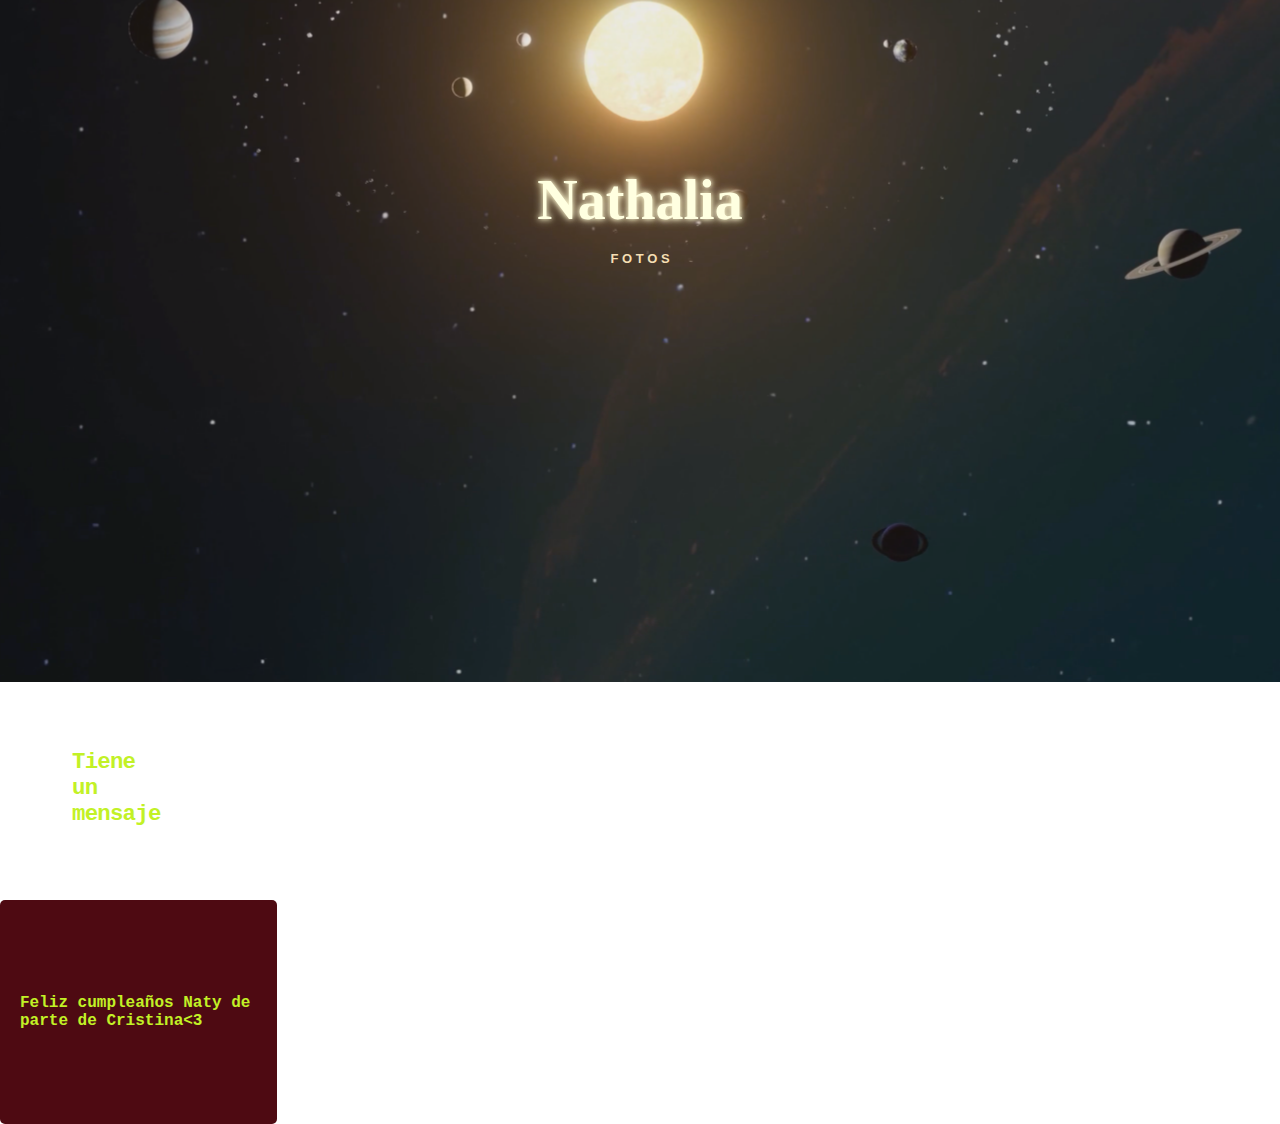
<file: index.html>
<!DOCTYPE html>
<html>
<head>
    <meta charset="utf-8">
    <title>Para Naty</title>
    <link rel="stylesheet" type="text/css" href="css/estilo-principal.css">
    <style>
        body {
            margin: 0;
            padding: 0;
            overflow: hidden;
            background-image: url('videos/spacefondo.png');
            background-size: full;
            background-position: center;
            background-repeat: no-repeat;
        }
    </style>
</head>
    
<body>
    <h1>Nathalia</h1>

    <div class="menu">
        <button>
            <a href="html/fotos.html">F O T O S</a>
            <div id="clip">
                <div id="leftTop" class="corner"></div>
                <div id="rightBottom" class="corner"></div>
                <div id="rightTop" class="corner"></div>
                <div id="leftBottom" class="corner"></div>
            </div>
            <span id="rightArrow" class="arrow"></span>
            <span id="leftArrow" class="arrow"></span>
        </button>
    </div>

    <footer>
        <div class="card">
            <strong> Tiene un mensaje</strong>
            <span>Feliz cumpleaños Naty de parte de Cristina<3</span>
        </div>
    </footer> 
</body>
</html>
</file>
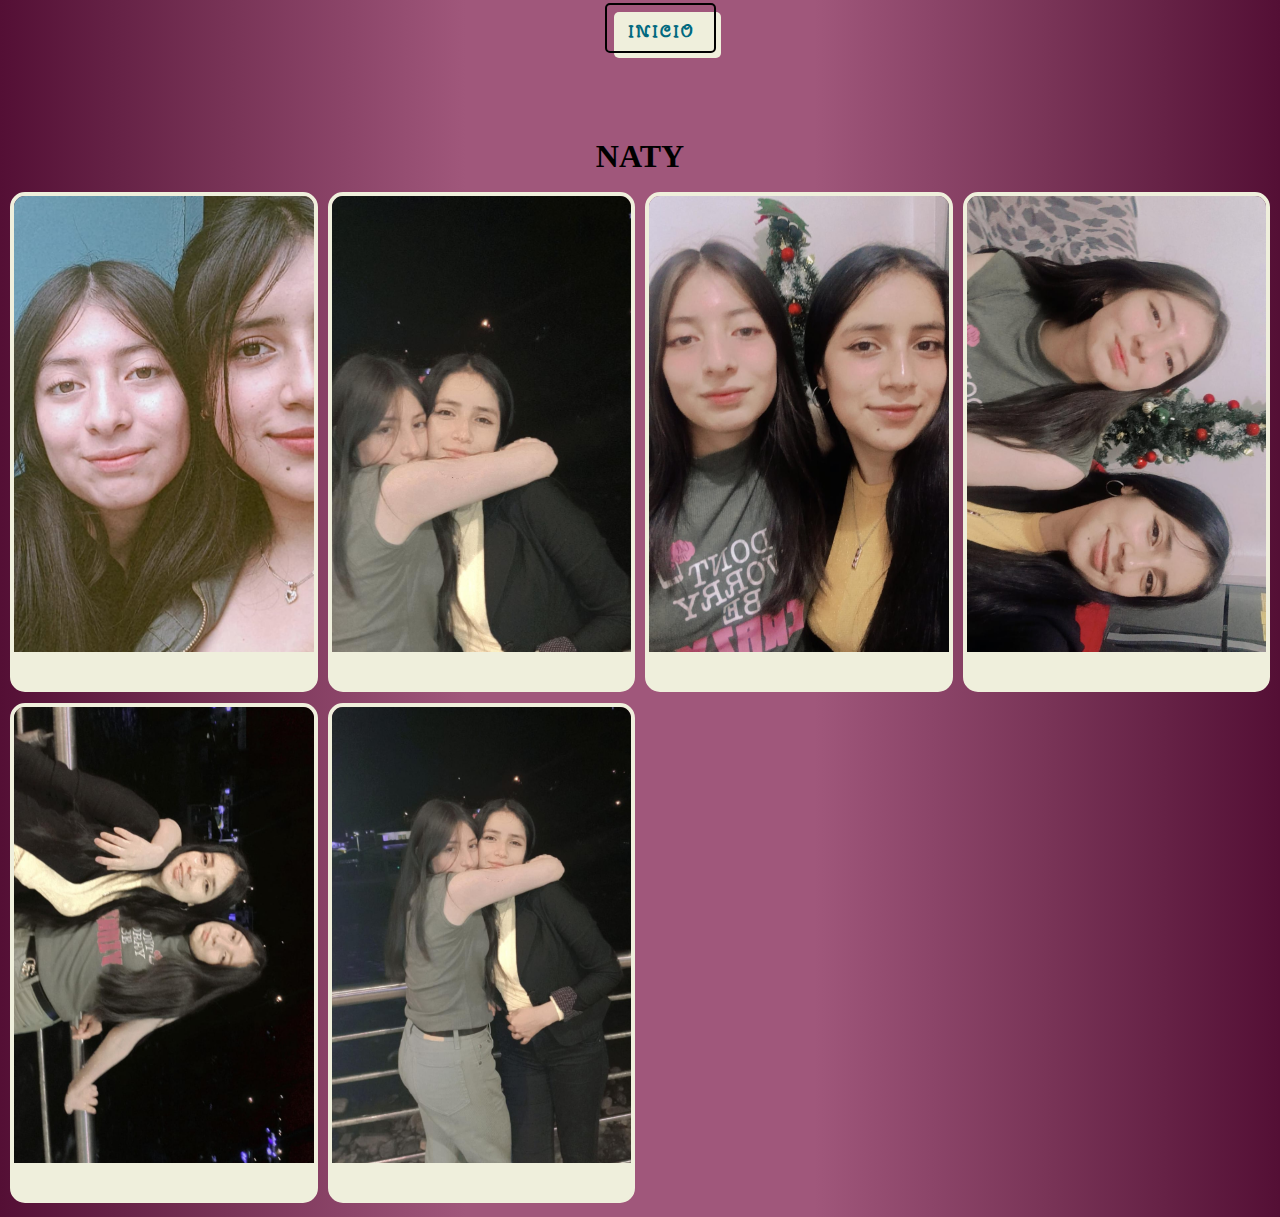
<file: html/fotos.html>
<!DOCTYPE html>
<html>
<head>
	<meta charset="utf-8">
	<title>Para Naty</title>
	<link rel="stylesheet" type="text/css" href="../css/estilo-fotos.css">
	<link href="https://fonts.googleapis.com/css2?family=Rock+Salt&display=swap" rel="stylesheet">
	<link href="https://fonts.googleapis.com/css2?family=Yuji+Mai&display=swap" rel="stylesheet">
</head>
		
<body>
	
	<div class="menu">
		<div class="menu__botones">
			<button><a href="../index.html">INICIO</a></button>
		</div>
	</div>



	<article>
		<section>
			<div>
				<h1>NATY</h1>
			</div>
		</section>
	</article>

	<div class="container">
		<div class="column">
			<img alt="photo 1 " src="../fotos/1.jpeg">
			<img alt="photo 5 " src="../fotos/5.jpeg">
		</div>
		<div class="column">
			<img alt="photo 2 " src="../fotos/2.jpeg">
			<img alt="photo 6 " src="../fotos/6.jpeg">
		</div>

		<div class="column">
			<img alt="photo 3 " src="../fotos/3.jpeg">
		</div>

		<div class="column">
			<img alt="photo 4 " src="../fotos/4.jpeg">
		</div>
	</div>
	

</body>
</html>
</file>
<file: css/estilo-principal.css>
* {
  padding: 0;
  margin: 0;
}

body {
  overflow-y: hidden;
}

video {
  position: absolute;
  z-index: -1;
  width: 100%;
  height: auto;
}

h1 {
  text-align: center;
  padding-top: 3em;
  font-family: 'Gloria Hallelujah', cursive;
  font-size: 3.5em;
  color: lightyellow;
  text-shadow: 0px 0px 10px #f8f2cb, 0px 0px 5px #f8f2cb;
}

.menu {
  display: flex;
  justify-content: center;
}

button {
  position: relative;
  width: 11em;
  height: 4em;
  outline: none;
  transition: 0.1s;
  background-color: transparent;
  border: none;
  font-size: 13px;
  font-weight: bold;
  color: wheat;
  margin: 0 10px;
}

a {
  position: absolute;
  z-index: 1;
  width: 110px;
  text-decoration: none;
  color: wheat;
  top: 50%;
  left: 50%;
  transform: translate(-50%, -50%);
}

#clip {
  --color: transparent;
  position: absolute;
  top: 0;
  left: 0;
  overflow: hidden;
  width: 100%;
  height: 100%;
  border: 5px double var(--color);
  clip-path: polygon(30% 0%, 70% 0%, 100% 30%, 100% 70%, 70% 100%, 30% 100%, 0% 70%, 0% 30%);
}

.arrow {
  position: absolute;
  transition: 0.2s;
  background-color: transparent;
  top: 35%;
  width: 11%;
  height: 30%;
}

#leftArrow {
  left: -13.5%;
  clip-path: polygon(100% 0, 100% 100%, 0 50%);
}

#rightArrow {
  clip-path: polygon(100% 49%, 0 0, 0 100%);
  left: 102%;
}

button:hover #rightArrow {
  background-color: wheat;
  left: -15%;
  animation: 0.6s ease-in-out both infinite alternate rightArrow8;
}

button:hover #leftArrow {
  background-color: wheat;
  left: 103%;
  animation: 0.6s ease-in-out both infinite alternate leftArrow8;
}

.corner {
  position: absolute;
  width: 4em;
  height: 4em;
  background-color: transparent;
  transform: scale(1) rotate(45deg);
  transition: 0.2s;
}

#rightTop {
  top: -1.98em;
  left: 91%;
}

#leftTop {
  top: -1.96em;
  left: -3.0em;
}

#leftBottom {
  top: 2.10em;
  left: -2.15em;
}

#rightBottom {
  top: 45%;
  left: 88%;
}

button:hover #leftTop {
  animation: 0.1s ease-in-out 0.05s both changeColor8, 0.2s linear 0.4s both lightEffect8;
}

button:hover #rightTop {
  animation: 0.1s ease-in-out 0.15s both changeColor8, 0.2s linear 0.4s both lightEffect8;
}

button:hover #rightBottom {
  animation: 0.1s ease-in-out 0.25s both changeColor8, 0.2s linear 0.4s both lightEffect8;
}

button:hover #leftBottom {
  animation: 0.1s ease-in-out 0.35s both changeColor8, 0.2s linear 0.4s both lightEffect8;
}

button:hover .corner {
  transform: scale(1.25) rotate(45deg);
}

button:hover #clip {
  animation: 0.2s ease-in-out 0.55s both greenLight8;
  --color: wheat;
}

@keyframes changeColor8 {
  from {
    background-color: wheat;
  }
  to {
    background-color: wheat;
  }
}

@keyframes lightEffect8 {
  from {
    box-shadow: 1px 1px 5px wheat;
  }
  to {
    box-shadow: 0 0 2px wheat;
  }
}

@keyframes greenLight8 {
  from {
  }
  to {
    box-shadow: inset 0px 0px 32px wheat;
  }
}

@keyframes leftArrow8 {
  from {
    transform: translate(0px);
  }
  to {
    transform: translateX(10px);
  }
}

@keyframes rightArrow8 {
  from {
    transform: translate(0px);
  }
  to {
    transform: translateX(-10px);
  }
}

footer {
  position: absolute;
  bottom: 0;
}

.card {
  --bg: transparent; /*fondo carta*/
  --hover-bg: #4E0A12; /*fondo carta 2*/
  --hover-text: #C2F126; /*color texto 2*/
  width: 5.8em;
  height: 5em;
  text-align: left;
  background: var(--bg);
  padding: 4.5em;
  border-radius: 5px;
  position: relative;
  overflow: visible;
  transition: .3s cubic-bezier(.6,.4,0,1),transform .15s ease;
  display: flex;
  flex-direction: column;
  justify-content: center;
  align-items: center;
  gap: 1em;
}

.card > :not(span) {
  transition: .3s cubic-bezier(.6,.4,0,1);
}

.card > strong {
  display: block;
  font-size: 1.4rem;
  letter-spacing: -.035em;
  color: #C2F126;
  font-family: 'Space Mono', monospace;
  animation-duration: 2s;
  animation-name: titilar;
  animation-iteration-count: infinite;
}

.card span {
  position: absolute;
  inset: 0;
  width: 100%;
  height: 100%;
  display: flex;
  padding: 0 20px;
  align-items: center;
  color: var(--hover-text);
  border-radius: 5px;
  font-weight: bold;
  top: 100%;
  transition: all .3s cubic-bezier(.6,.4,0,1);
  font-family: 'Space Mono', monospace;
  background-color: var(--hover-bg);
}

.card:hover span {
  top: 0;
  font-size: 1.2em;
}

.card:hover>div,.card:hover>strong {
  opacity: 0;
}

@keyframes titilar{
  from{
    opacity: 100%;
  }
  to{
    opacity: 0%;
  }
}

@media only screen and (max-width: 768px) {
  video {
    width: 100vw;
    height: auto;
    left: 0;
    top: 0;
  }
}
</file>
<file: css/estilo-fotos.css>
*{
	padding: 0;
	margin: 0;
	box-sizing: border-box;
}

.menu{
	position: fixed;
 	background-image: linear-gradient(to left, #540f35, #662246, #793457, #8c4569, #a0577b, #a0577b, #a0577b, #a0577b, #8c4569, #793457, #662246, #540f35);
  width: 100%;
	height: 3.8em;
}

.menu__botones{
	padding-top: 3px;
	text-align: center;
}

a{
	text-decoration: none;
	font-size: 1.3em;
	font-family: 'Yuji Mai', serif;	
	color: #00697f;
}


/* From uiverse.io by @hritik5102 */
button {
  position: relative;
  font-weight: 600;
  height: 50px;
  padding: 12px 20px;
  outline: none;
  border: 2px solid black;
  background-color: transparent;
  border-radius: 5px;
  margin-left: 40px;
}

button:after {
  content: "";
  position: absolute;
  width: 100%;
  top: 7px;
  left: 7px;
  height: 100%;
  background-color: #efefdc;  
  z-index: -1;
  transition: all 0.35s;
  border-radius: inherit;
}

button:hover:after {
  top: 0px;
  left: 0px;
}


h1{
	padding-top: 4.3em;
	 background-image: linear-gradient(to left, #540f35, #662246, #793457, #8c4569, #a0577b, #a0577b, #a0577b, #a0577b, #8c4569, #793457, #662246, #540f35);
	text-align: center;
}

.column{
	flex: 25%;
	padding: 5px;
}

.container{
	display: flex;
	padding: 5px;
	flex-wrap: wrap;
	background-image: linear-gradient(to left, #540f35, #662246, #793457, #8c4569, #a0577b, #a0577b, #a0577b, #a0577b, #8c4569, #793457, #662246, #540f35);

}

.column img{
	width: 100%;
	height: 500px;
	object-fit: cover;
	padding-top: 0px;
	border: 4px solid #efefdc;
	border-bottom: 40px solid #efefdc;
	margin-top: 7px;
	border-radius: 15px;
}
width: 200px; /* ajusta el tamaño de las imágenes según lo desees */
  height: 200px; /* ajusta el tamaño de las imágenes según lo desees */
  object-fit: cover; /* mantiene la proporción de la imagen sin distorsionarla */
  border-radius: 5px;

@media (max-width:800px){
	.column{
	flex: 50%;
	}

}

@media (max-width:550px){
	.column{
	flex: 100%;
	}

}
</file>
